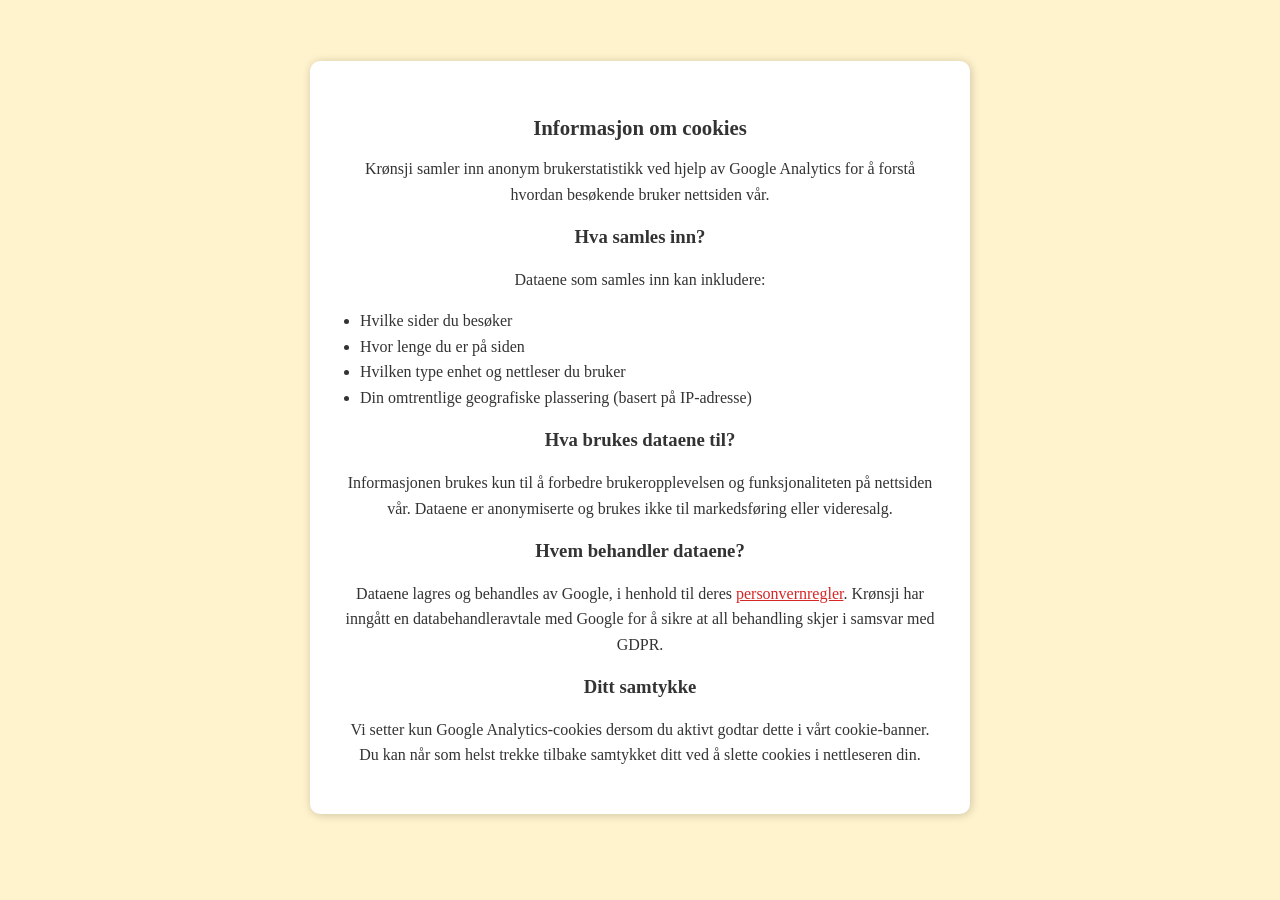
<file: krønsji-website/cookie.html>
<!DOCTYPE html>
<html lang="no">
<head>
  <meta charset="UTF-8" />
  <meta name="viewport" content="width=device-width, initial-scale=1.0"/>
  <link rel="icon" href="./Assets/images/logo-krønsji.png" />

  <title>Cookie-erklæring for Krønsji.no</title>
  <link rel="stylesheet" href="./css/cookies.css" />
</head>
<body>
    <main class="contact-container">
      <h2>Informasjon om cookies</h2>
      <p>Krønsji samler inn anonym brukerstatistikk ved hjelp av Google Analytics for å forstå hvordan besøkende bruker nettsiden vår.</p>
  
      <h3>Hva samles inn?</h3>
      <p>Dataene som samles inn kan inkludere:</p>
      <ul>
        <li>Hvilke sider du besøker</li>
        <li>Hvor lenge du er på siden</li>
        <li>Hvilken type enhet og nettleser du bruker</li>
        <li>Din omtrentlige geografiske plassering (basert på IP-adresse)</li>
      </ul>
  
      <h3>Hva brukes dataene til?</h3>
      <p>Informasjonen brukes kun til å forbedre brukeropplevelsen og funksjonaliteten på nettsiden vår. Dataene er anonymiserte og brukes ikke til markedsføring eller videresalg.</p>
  
      <h3>Hvem behandler dataene?</h3>
      <p>Dataene lagres og behandles av Google, i henhold til deres <a href="https://policies.google.com/privacy?hl=no" target="_blank">personvernregler</a>. Krønsji har inngått en databehandleravtale med Google for å sikre at all behandling skjer i samsvar med GDPR.</p>
  
      <h3>Ditt samtykke</h3>
      <p>Vi setter kun Google Analytics-cookies dersom du aktivt godtar dette i vårt cookie-banner. Du kan når som helst trekke tilbake samtykket ditt ved å slette cookies i nettleseren din.</p>
      </main>
  </body>
</html>
</file>
<file: krønsji-website/css/cookies.css>
body {
    font-family: "Patrick Hand", cursive;
    background-color: #fff3cd;
    color: #333;
    margin: 0;
    padding: 0;
    display: flex;
    align-items: center;
    justify-content: center;
    min-height: 100vh;
  }
  
  main.contact-container {
    max-width: 600px;
    background-color: #ffffff;
    padding: 30px;
    margin-top: -25px;
    border-radius: 10px;
    box-shadow: 1px 1px 10px rgba(0, 0, 0, 0.2);
    text-align: center;
  }
  
  main h1 {
    font-size: 2rem;
    margin-bottom: 20px;
  }
  
  main h2 {
    font-size: 1.3rem;
    margin-top: 25px;
    margin-bottom: 10px;
  }
  
  main p, main ul {
    font-size: 1rem;
    line-height: 1.6;
  }
  
  main ul {
    padding-left: 20px;
    text-align: left;
  }
  
  a {
    color: #d62626;
    text-decoration: underline;
  }
  
  a:hover {
    text-decoration: none;
  }
</file>
